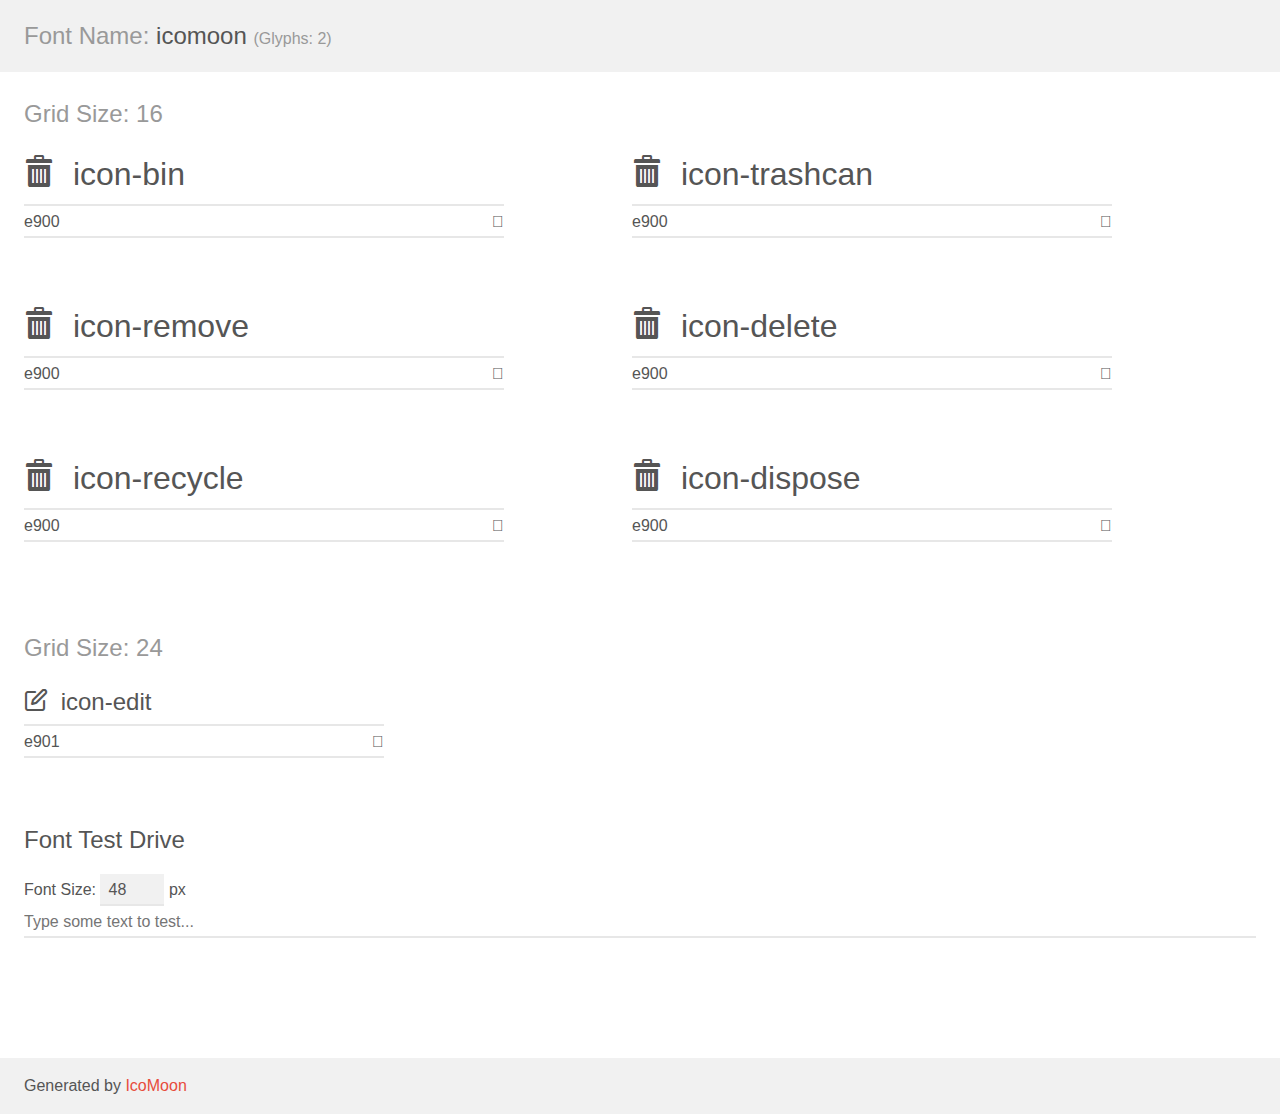
<file: assets/demo.html>
<!doctype html>
<html>

<head>
    <meta charset="utf-8">
    <title>IcoMoon Demo</title>
    <meta name="description" content="An Icon Font Generated By IcoMoon.io">
    <meta name="viewport" content="width=device-width, initial-scale=1">
    <link rel="stylesheet" href="css/demo.css">
    <link rel="stylesheet" href="css/style.css">
</head>

<body>
    <div class="bgc1 clearfix">
        <h1 class="mhmm mvm"><span class="fgc1">Font Name:</span> icomoon <small class="fgc1">(Glyphs:&nbsp;2)</small></h1>
    </div>
    <div class="clearfix mhl ptl">
        <h1 class="mvm mtn fgc1">Grid Size: 16</h1>
        <div class="glyph fs1">
            <div class="clearfix bshadow0 pbs">
                <span class="icon-bin"></span>
                <span class="mls"> icon-bin</span>
            </div>
            <fieldset class="fs0 size1of1 clearfix hidden-false">
                <input type="text" readonly value="e900" class="unit size1of2" />
                <input type="text" maxlength="1" readonly value="&#xe900;" class="unitRight size1of2 talign-right" />
            </fieldset>
            <div class="fs0 bshadow0 clearfix hidden-true">
                <span class="unit pvs fgc1">liga: </span>
                <input type="text" readonly value="" class="liga unitRight" />
            </div>
        </div>
        <div class="glyph fs1">
            <div class="clearfix bshadow0 pbs">
                <span class="icon-trashcan"></span>
                <span class="mls"> icon-trashcan</span>
            </div>
            <fieldset class="fs0 size1of1 clearfix hidden-false">
                <input type="text" readonly value="e900" class="unit size1of2" />
                <input type="text" maxlength="1" readonly value="&#xe900;" class="unitRight size1of2 talign-right" />
            </fieldset>
            <div class="fs0 bshadow0 clearfix hidden-true">
                <span class="unit pvs fgc1">liga: </span>
                <input type="text" readonly value="" class="liga unitRight" />
            </div>
        </div>
        <div class="glyph fs1">
            <div class="clearfix bshadow0 pbs">
                <span class="icon-remove"></span>
                <span class="mls"> icon-remove</span>
            </div>
            <fieldset class="fs0 size1of1 clearfix hidden-false">
                <input type="text" readonly value="e900" class="unit size1of2" />
                <input type="text" maxlength="1" readonly value="&#xe900;" class="unitRight size1of2 talign-right" />
            </fieldset>
            <div class="fs0 bshadow0 clearfix hidden-true">
                <span class="unit pvs fgc1">liga: </span>
                <input type="text" readonly value="" class="liga unitRight" />
            </div>
        </div>
        <div class="glyph fs1">
            <div class="clearfix bshadow0 pbs">
                <span class="icon-delete"></span>
                <span class="mls"> icon-delete</span>
            </div>
            <fieldset class="fs0 size1of1 clearfix hidden-false">
                <input type="text" readonly value="e900" class="unit size1of2" />
                <input type="text" maxlength="1" readonly value="&#xe900;" class="unitRight size1of2 talign-right" />
            </fieldset>
            <div class="fs0 bshadow0 clearfix hidden-true">
                <span class="unit pvs fgc1">liga: </span>
                <input type="text" readonly value="" class="liga unitRight" />
            </div>
        </div>
        <div class="glyph fs1">
            <div class="clearfix bshadow0 pbs">
                <span class="icon-recycle"></span>
                <span class="mls"> icon-recycle</span>
            </div>
            <fieldset class="fs0 size1of1 clearfix hidden-false">
                <input type="text" readonly value="e900" class="unit size1of2" />
                <input type="text" maxlength="1" readonly value="&#xe900;" class="unitRight size1of2 talign-right" />
            </fieldset>
            <div class="fs0 bshadow0 clearfix hidden-true">
                <span class="unit pvs fgc1">liga: </span>
                <input type="text" readonly value="" class="liga unitRight" />
            </div>
        </div>
        <div class="glyph fs1">
            <div class="clearfix bshadow0 pbs">
                <span class="icon-dispose"></span>
                <span class="mls"> icon-dispose</span>
            </div>
            <fieldset class="fs0 size1of1 clearfix hidden-false">
                <input type="text" readonly value="e900" class="unit size1of2" />
                <input type="text" maxlength="1" readonly value="&#xe900;" class="unitRight size1of2 talign-right" />
            </fieldset>
            <div class="fs0 bshadow0 clearfix hidden-true">
                <span class="unit pvs fgc1">liga: </span>
                <input type="text" readonly value="" class="liga unitRight" />
            </div>
        </div>
    </div>
    <div class="clearfix mhl ptl">
        <h1 class="mvm mtn fgc1">Grid Size: 24</h1>
        <div class="glyph fs2">
            <div class="clearfix bshadow0 pbs">
                <span class="icon-edit"></span>
                <span class="mls"> icon-edit</span>
            </div>
            <fieldset class="fs0 size1of1 clearfix hidden-false">
                <input type="text" readonly value="e901" class="unit size1of2" />
                <input type="text" maxlength="1" readonly value="&#xe901;" class="unitRight size1of2 talign-right" />
            </fieldset>
            <div class="fs0 bshadow0 clearfix hidden-true">
                <span class="unit pvs fgc1">liga: </span>
                <input type="text" readonly value="" class="liga unitRight" />
            </div>
        </div>
    </div>

    <!--[if gt IE 8]><!-->
    <div class="mhl clearfix mbl">
        <h1>Font Test Drive</h1>
        <label>
            Font Size: <input id="fontSize" type="number" class="textbox0 mbm"
            min="8" value="48" />
            px
        </label>
        <input id="testText" type="text" class="phl size1of1 mvl" placeholder="Type some text to test..." value="" />
        <div id="testDrive" class="icon-" style="font-family: icomoon">&nbsp;
        </div>
    </div>
    <!--<![endif]-->
    <div class="bgc1 clearfix">
        <p class="mhl">Generated by <a href="https://icomoon.io/app">IcoMoon</a></p>
    </div>

    <script src="js/demo.js"></script>
</body>

</html>
</file>
<file: assets/css/demo.css>
body {
  padding: 0;
  margin: 0;
  font-family: sans-serif;
  font-size: 1em;
  line-height: 1.5;
  color: #555;
  background: #fff;
}
h1 {
  font-size: 1.5em;
  font-weight: normal;
}
small {
  font-size: .66666667em;
}
a {
  color: #e74c3c;
  text-decoration: none;
}
a:hover, a:focus {
  box-shadow: 0 1px #e74c3c;
}
.bshadow0, input {
  box-shadow: inset 0 -2px #e7e7e7;
}
input:hover {
  box-shadow: inset 0 -2px #ccc;
}
input, fieldset {
  font-family: sans-serif;
  font-size: 1em;
  margin: 0;
  padding: 0;
  border: 0;
}
input {
  color: inherit;
  line-height: 1.5;
  height: 1.5em;
  padding: .25em 0;
}
input:focus {
  outline: none;
  box-shadow: inset 0 -2px #449fdb;
}
.glyph {
  font-size: 16px;
  width: 15em;
  padding-bottom: 1em;
  margin-right: 4em;
  margin-bottom: 1em;
  float: left;
  overflow: hidden;
}
.liga {
  width: 80%;
  width: calc(100% - 2.5em);
}
.talign-right {
  text-align: right;
}
.talign-center {
  text-align: center;
}
.bgc1 {
  background: #f1f1f1;
}
.fgc1 {
  color: #999;
}
.fgc0 {
  color: #000;
}
p {
  margin-top: 1em;
  margin-bottom: 1em;
}
.mvm {
  margin-top: .75em;
  margin-bottom: .75em;
}
.mtn {
  margin-top: 0;
}
.mtl, .mal {
  margin-top: 1.5em;
}
.mbl, .mal {
  margin-bottom: 1.5em;
}
.mal, .mhl {
  margin-left: 1.5em;
  margin-right: 1.5em;
}
.mhmm {
  margin-left: 1em;
  margin-right: 1em;
}
.mls {
  margin-left: .25em;
}
.ptl {
  padding-top: 1.5em;
}
.pbs, .pvs {
  padding-bottom: .25em;
}
.pvs, .pts {
  padding-top: .25em;
}
.unit {
  float: left;
}
.unitRight {
  float: right;
}
.size1of2 {
  width: 50%;
}
.size1of1 {
  width: 100%;
}
.clearfix:before, .clearfix:after {
  content: " ";
  display: table;
}
.clearfix:after {
  clear: both;
}
.hidden-true {
  display: none;
}
.textbox0 {
  width: 3em;
  background: #f1f1f1;
  padding: .25em .5em;
  line-height: 1.5;
  height: 1.5em;
}
#testDrive {
  display: block;
  padding-top: 24px;
  line-height: 1.5;
}
.fs0 {
  font-size: 16px;
}
.fs1 {
  font-size: 32px;
}
.fs2 {
  font-size: 24px;
}
</file>
<file: assets/css/style.css>
@font-face {
    font-family: 'icomoon';
    src: url('../fonts/icomoon.eot?ozz9ho');
    src: url('../fonts/icomoon.eot?ozz9ho#iefix') format('embedded-opentype'), url('../fonts/icomoon.ttf?ozz9ho') format('truetype'), url('../fonts/icomoon.woff?ozz9ho') format('woff'), url('../fonts/icomoon.svg?ozz9ho#icomoon') format('svg');
    font-weight: normal;
    font-style: normal;
    font-display: block;
}

[class^="icon-"],
[class*=" icon-"] {
    /* use !important to prevent issues with browser extensions that change fonts */
    font-family: 'icomoon' !important;
    speak: never;
    font-style: normal;
    font-weight: normal;
    font-variant: normal;
    text-transform: none;
    line-height: 1;
    /* Better Font Rendering =========== */
    -webkit-font-smoothing: antialiased;
    -moz-osx-font-smoothing: grayscale;
}

.icon-bin:before {
    content: "\e900";
}

.icon-trashcan:before {
    content: "\e900";
}

.icon-remove:before {
    content: "\e900";
}

.icon-delete:before {
    content: "\e900";
}

.icon-recycle:before {
    content: "\e900";
}

.icon-dispose:before {
    content: "\e900";
}

.icon-edit:before {
    content: "\e901";
}
</file>
